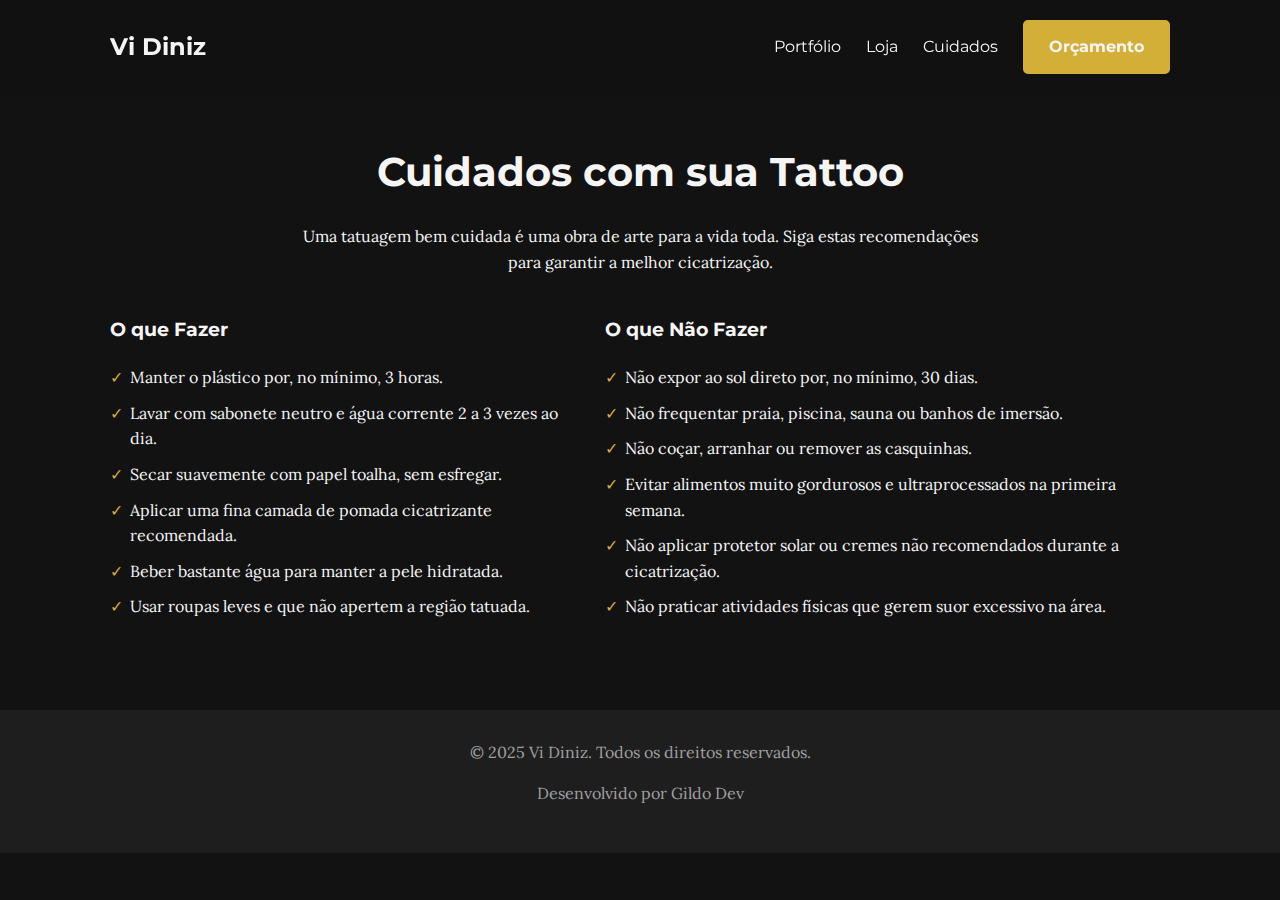
<file: html/cuidados.html>
<!DOCTYPE html>
<html lang="pt-BR">
<head>
    <meta charset="UTF-8">
    <meta name="viewport" content="width=device-width, initial-scale=1.0">
    <title>Cuidados com a Tattoo - Vi Diniz</title>
    <link rel="stylesheet" href="../css/style.css">
    
    <link rel="preconnect" href="https://fonts.googleapis.com">
    <link rel="preconnect" href="https://fonts.gstatic.com" crossorigin>
    <link href="https://fonts.googleapis.com/css2?family=Montserrat:wght@400;700&family=Lora:ital@0;1&display=swap" rel="stylesheet">
</head>
<body>
    <header class="header">
        <div class="container">
            <a href="index.html" class="logo">Vi Diniz</a>
            <nav class="nav-menu">
                <button id="mobile-menu-button">Menu</button>
                <ul class="nav-list" id="nav-list">
                    <li><a href="portfolio.html">Portfólio</a></li>
                    <li><a href="loja.html">Loja</a></li>
                    <li><a href="cuidados.html">Cuidados</a></li>
                    <li><a href="orcamento.html" class="btn-primary">Orçamento</a></li>
                </ul>
            </nav>
        </div>
    </header>

    <main>
         <section id="cuidados" class="section-padding page-header">
             <div class="container">
                <h2>Cuidados com sua Tattoo</h2>
                <p class="text-center" style="max-width: 700px; margin: -20px auto 40px auto;">Uma tatuagem bem cuidada é uma obra de arte para a vida toda. Siga estas recomendações para garantir a melhor cicatrização.</p>
                <div class="care-content">
                    <div>
                        <h3>O que Fazer</h3>
                        <ul>
                            <li>Manter o plástico por, no mínimo, 3 horas.</li>
                            <li>Lavar com sabonete neutro e água corrente 2 a 3 vezes ao dia.</li>
                            <li>Secar suavemente com papel toalha, sem esfregar.</li>
                            <li>Aplicar uma fina camada de pomada cicatrizante recomendada.</li>
                            <li>Beber bastante água para manter a pele hidratada.</li>
                            <li>Usar roupas leves e que não apertem a região tatuada.</li>
                        </ul>
                    </div>
                    <div>
                        <h3>O que Não Fazer</h3>
                        <ul>
                            <li>Não expor ao sol direto por, no mínimo, 30 dias.</li>
                            <li>Não frequentar praia, piscina, sauna ou banhos de imersão.</li>
                            <li>Não coçar, arranhar ou remover as casquinhas.</li>
                            <li>Evitar alimentos muito gordurosos e ultraprocessados na primeira semana.</li>
                            <li>Não aplicar protetor solar ou cremes não recomendados durante a cicatrização.</li>
                            <li>Não praticar atividades físicas que gerem suor excessivo na área.</li>
                        </ul>
                    </div>
                </div>
            </div>
        </section>
    </main>

    <footer class="footer">
        <div class="container">
            <p>&copy; 2025 Vi Diniz. Todos os direitos reservados.</p>
             <p>Desenvolvido por Gildo Dev</p>
        </div>
    </footer>

    <script src="../js/script.js"></script>
</body>
</html>
</file>
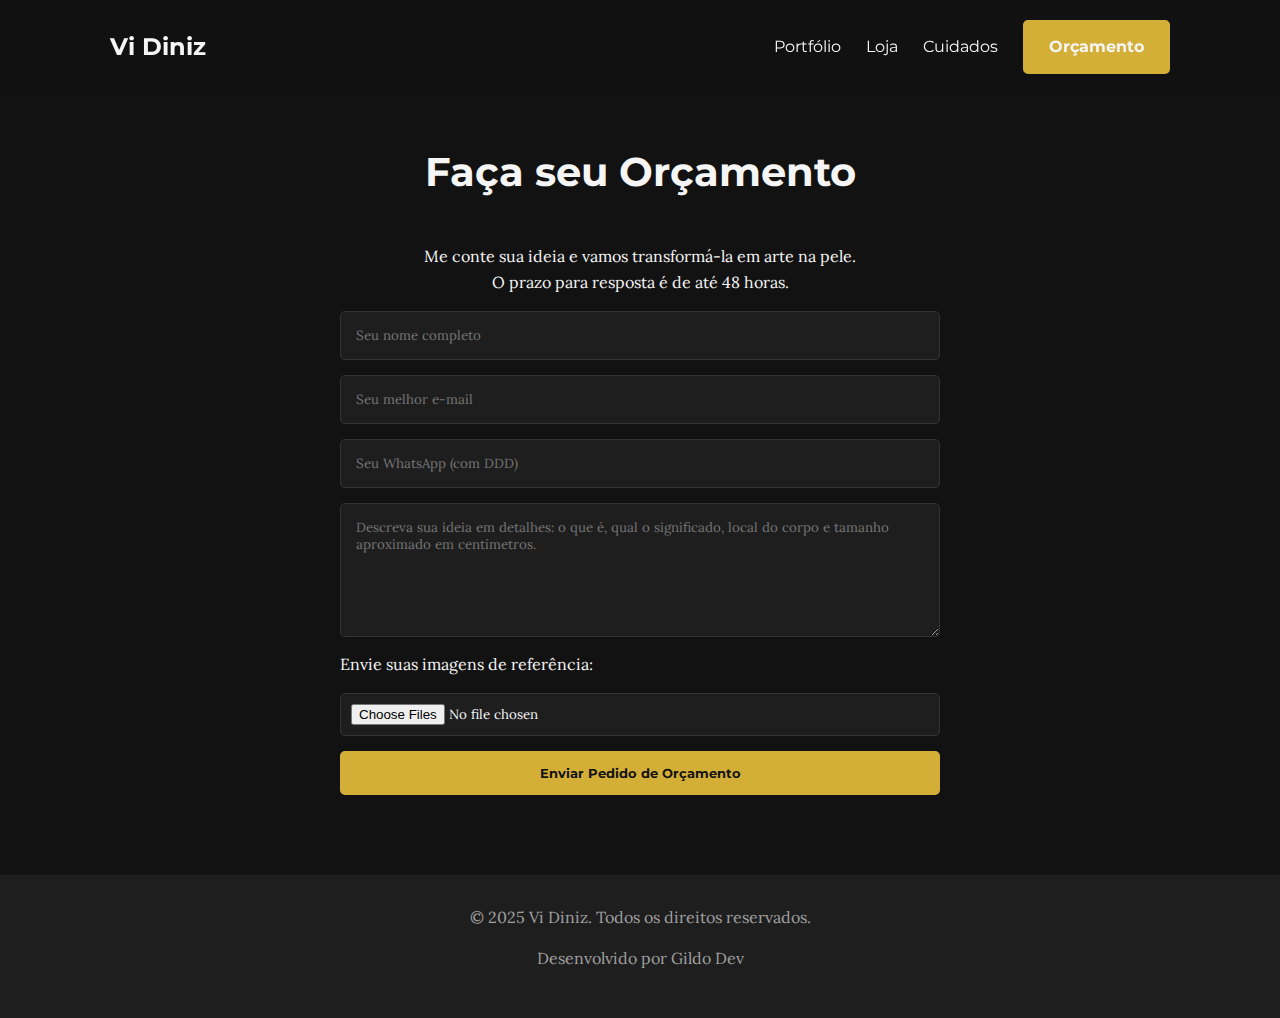
<file: html/orcamento.html>
<!DOCTYPE html>
<html lang="pt-BR">
<head>
    <meta charset="UTF-8">
    <meta name="viewport" content="width=device-width, initial-scale=1.0">
    <title>Orçamento - Vi Diniz</title>
    <link rel="stylesheet" href="../css/style.css">

    <link rel="preconnect" href="https://fonts.googleapis.com">
    <link rel="preconnect" href="https://fonts.gstatic.com" crossorigin>
    <link href="https://fonts.googleapis.com/css2?family=Montserrat:wght@400;700&family=Lora:ital@0;1&display=swap" rel="stylesheet">
</head>
<body>
    <header class="header">
        <div class="container">
            <a href="index.html" class="logo">Vi Diniz</a>
            <nav class="nav-menu">
                <button id="mobile-menu-button">Menu</button>
                <ul class="nav-list" id="nav-list">
                    <li><a href="portfolio.html">Portfólio</a></li>
                    <li><a href="loja.html">Loja</a></li>
                    <li><a href="cuidados.html">Cuidados</a></li>
                    <li><a href="orcamento.html" class="btn-primary">Orçamento</a></li>
                </ul>
            </nav>
        </div>
    </header>

    <main>
        <section id="contato" class="section-padding page-header">
            <div class="container">
                <h2>Faça seu Orçamento</h2>
                <p class="subtitle text-center">Me conte sua ideia e vamos transformá-la em arte na pele. <br>O prazo para resposta é de até 48 horas.</p>
                <form class="contact-form">
                    <input type="text" name="name" placeholder="Seu nome completo" required>
                    <input type="email" name="email" placeholder="Seu melhor e-mail" required>
                    <input type="tel" name="phone" placeholder="Seu WhatsApp (com DDD)" required>
                    <textarea name="message" rows="6" placeholder="Descreva sua ideia em detalhes: o que é, qual o significado, local do corpo e tamanho aproximado em centímetros." required></textarea>
                    <label for="reference">Envie suas imagens de referência:</label>
                    <input type="file" name="reference" accept="image/*" multiple>
                    <button type="submit" class="btn-primary">Enviar Pedido de Orçamento</button>
                </form>
            </div>
        </section>
    </main>

    <footer class="footer">
        <div class="container">
            <p>&copy; 2025 Vi Diniz. Todos os direitos reservados.</p>
             <p>Desenvolvido por Gildo Dev</p>
        </div>
    </footer>

    <script src="../js/script.js"></script>
</body>
</html>
</file>
<file: css/style.css>
/* --- VARIAVEIS GLOBAIS E RESET --- */
:root {
    --bg-dark: #121212;
    --bg-light: #1E1E1E;
    --text-primary: #F5F5F5;
    --text-secondary: #A0A0A0;
    --accent-color: #D4AF37;
    --font-title: 'Montserrat', sans-serif;
    --font-body: 'Lora', serif;
}

* { margin: 0; padding: 0; box-sizing: border-box; }
html { scroll-behavior: smooth; }
body {
    background-color: var(--bg-dark);
    color: var(--text-primary);
    font-family: var(--font-body);
    line-height: 1.6;
}
.container { max-width: 1100px; margin: 0 auto; padding: 0 20px; }
h1, h2, h3 { font-family: var(--font-title); margin-bottom: 20px; }
h2 { text-align: center; font-size: 2.5rem; margin-bottom: 40px; }
p { margin-bottom: 1rem; }
.section-padding { padding: 80px 0; }
.section-dark { background-color: var(--bg-light); }
.text-center { text-align: center; }

/* Adicionado para dar espaço ao header fixo */
.page-header { padding-top: 140px; }

/* --- BOTÕES --- */
.btn-primary, .btn-secondary {
    display: inline-block;
    padding: 12px 24px;
    text-decoration: none;
    font-family: var(--font-title);
    border-radius: 5px;
    transition: all 0.3s ease;
    text-align: center;
    border: 2px solid var(--accent-color);
}
.btn-primary {
    background-color: var(--accent-color);
    color: var(--bg-dark);
    font-weight: bold;
}
.btn-primary:hover { background-color: transparent; color: var(--accent-color); }
.btn-secondary { background-color: transparent; color: var(--accent-color); }
.btn-secondary:hover { background-color: var(--accent-color); color: var(--bg-dark); }

/* --- HEADER --- */
.header {
    background-color: rgba(18, 18, 18, 0.8);
    backdrop-filter: blur(10px);
    padding: 20px 0;
    position: fixed;
    width: 100%;
    top: 0;
    z-index: 1000;
}
.header .container { display: flex; justify-content: space-between; align-items: center; }
.logo { font-family: var(--font-title); font-size: 1.5rem; font-weight: bold; color: var(--text-primary); text-decoration: none; }
.nav-list { list-style: none; display: flex; align-items: center; gap: 25px; }
.nav-list a { color: var(--text-primary); text-decoration: none; font-family: var(--font-title); transition: color 0.3s ease; }
.nav-list a:hover { color: var(--accent-color); }
#mobile-menu-button { display: none; background: none; border: none; color: var(--text-primary); font-size: 1.5rem; cursor: pointer; }

/* --- SEÇÃO HERO --- */
#hero {
    height: 100vh;
    display: flex;
    align-items: center;
    justify-content: center;
    text-align: center;
    background: linear-gradient(rgba(18, 18, 18, 0.7), rgba(18, 18, 18, 0.7)), url('https://i.imgur.com/G4hP5G4.jpeg') no-repeat center center/cover;
}
.hero-content h1 { font-size: 3.5rem; margin-bottom: 20px; }
.hero-content p { font-size: 1.2rem; font-style: italic; margin-bottom: 30px; }

/* --- GALERIA (PORTFÓLIO) --- */
.gallery-grid {
    display: grid;
    grid-template-columns: repeat(auto-fit, minmax(300px, 1fr));
    gap: 20px;
}
.gallery-item img {
    width: 100%;
    height: 100%;
    object-fit: cover;
    border-radius: 5px;
    transition: transform 0.3s ease, filter 0.3s ease;
}
.gallery-item:hover img { transform: scale(1.05); filter: brightness(0.8); }

/* --- SOBRE (HOME) --- */
.about-container { display: flex; align-items: center; gap: 40px; }
.about-image { flex-basis: 40%; }
.about-image img { width: 100%; border-radius: 5px; }
.about-text { flex-basis: 60%; }

/* --- LOJA --- */
.product-grid {
    display: grid;
    grid-template-columns: repeat(auto-fit, minmax(250px, 1fr));
    gap: 30px;
}
.product-item {
    background-color: var(--bg-light);
    border: 1px solid #333;
    border-radius: 5px;
    padding: 20px;
    text-align: center;
}
.product-item img { width: 100%; border-radius: 5px; margin-bottom: 15px; }
.price { font-family: var(--font-title); font-size: 1.2rem; font-weight: bold; color: var(--accent-color); margin: 10px 0; }

/* --- CUIDADOS --- */
.care-content { display: flex; justify-content: space-around; gap: 40px; }
.care-content ul { list-style: none; }
.care-content li { margin-bottom: 10px; padding-left: 20px; position: relative; }
.care-content li::before { content: '✓'; color: var(--accent-color); position: absolute; left: 0; }

/* --- CONTATO/ORÇAMENTO --- */
.contact-form {
    max-width: 600px;
    margin: 0 auto;
    display: flex;
    flex-direction: column;
    gap: 15px;
}
.contact-form input, .contact-form textarea, .contact-form label {
    width: 100%;
    padding: 15px;
    border: 1px solid #333;
    background-color: var(--bg-light);
    color: var(--text-primary);
    border-radius: 5px;
    font-family: var(--font-body);
}
.contact-form label { padding: 0; border: none; background: none; }
.contact-form input[type="file"] { padding: 10px; }

/* --- RODAPÉ --- */
.footer { background-color: var(--bg-light); text-align: center; padding: 30px 0; color: var(--text-secondary); }

/* --- RESPONSIVIDADE (MOBILE) --- */
@media (max-width: 768px) {
    h2 { font-size: 2rem; }
    #hero h1 { font-size: 2.5rem; }
    #mobile-menu-button { display: block; }
    .nav-list {
        display: none;
        flex-direction: column;
        position: absolute;
        top: 70px;
        right: 0;
        background-color: var(--bg-light);
        width: 100%;
        padding: 20px;
    }
    .nav-list.active { display: flex; }
    .about-container { flex-direction: column; }
    .care-content { flex-direction: column; }
    .page-header { padding-top: 120px; }
}
</file>
